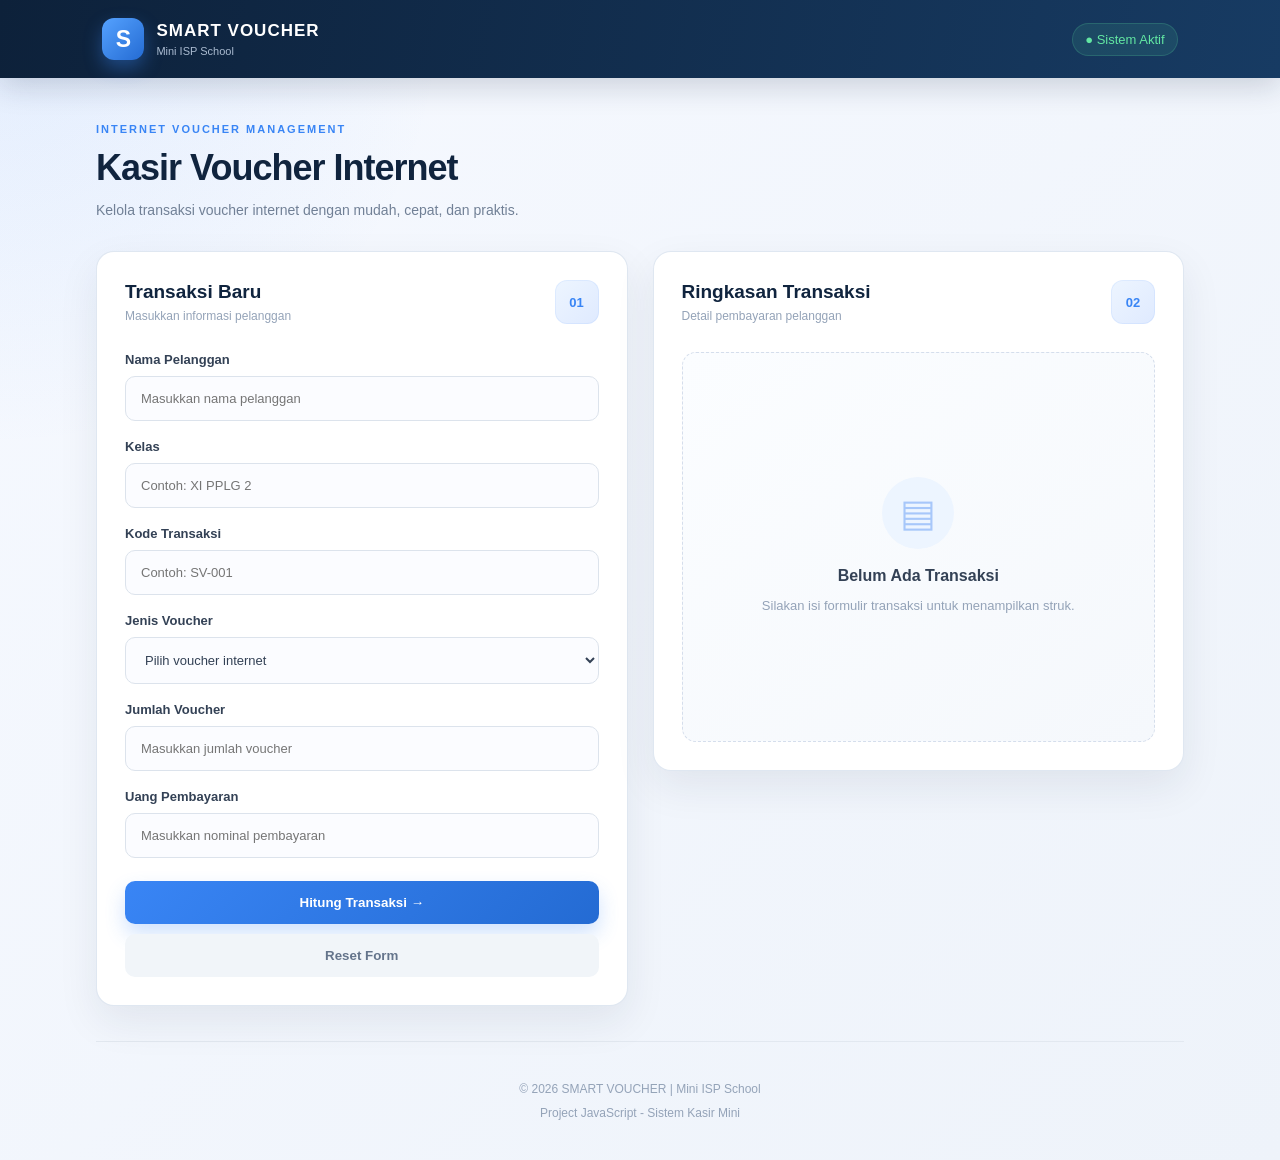
<file: index.html>
<!DOCTYPE html>
<html lang="id">
<head>
    <meta charset="UTF-8">
    <meta name="viewport" content="width=device-width, initial-scale=1.0">
    <title>Smart Voucher - Kasir Mini ISP</title>
    <link rel="stylesheet" href="style.css">
</head>
<body>

    <header class="navbar">
        <div class="logo">
            <span class="logo-icon">S</span>
            <div>
                <h2>SMART VOUCHER</h2>
                <p>Mini ISP School</p>
            </div>
        </div>
        <span class="status">● Sistem Aktif</span>
    </header>

    <main class="container">

        <section class="welcome">
            <p class="subtitle">INTERNET VOUCHER MANAGEMENT</p>
            <h1>Kasir Voucher Internet</h1>
            <p>Kelola transaksi voucher internet dengan mudah,
            cepat, dan praktis.</p>
        </section>

        <section class="content">

            <div class="form-card">
                <div class="card-title">
                    <div>
                        <h2>Transaksi Baru</h2>
                        <p>Masukkan informasi pelanggan</p>
                    </div>
                    <span class="number">01</span>
                </div>

                <form id="voucherForm">

                    <div class="form-group">
                        <label>Nama Pelanggan</label>
                        <input type="text" id="nama"
                        placeholder="Masukkan nama pelanggan" required>
                    </div>

                    <div class="form-group">
                        <label>Kelas</label>
                        <input type="text" id="kelas"
                        placeholder="Contoh: XI PPLG 2" required>
                    </div>

                    <div class="form-group">
                        <label>Kode Transaksi</label>
                        <input type="text" id="kode"
                        placeholder="Contoh: SV-001" required>
                    </div>

                    <div class="form-group">
                        <label>Jenis Voucher</label>
                        <select id="voucher" required>
                            <option value="" disabled selected>
                                Pilih voucher internet
                            </option>
                            <option value="2000">Voucher 1 Jam - Rp2.000</option>
                            <option value="5000">Voucher 3 Jam - Rp5.000</option>
                            <option value="10000">Voucher 1 Hari - Rp10.000</option>
                            <option value="25000">Voucher 7 Hari - Rp25.000</option>
                            <option value="75000">Voucher 30 Hari - Rp75.000</option>
                        </select>
                    </div>

                    <div class="form-group">
                        <label>Jumlah Voucher</label>
                        <input type="number" id="jumlah"
                        placeholder="Masukkan jumlah voucher"
                        min="1" required>
                    </div>

                    <div class="form-group">
                        <label>Uang Pembayaran</label>
                        <input type="number" id="bayar"
                        placeholder="Masukkan nominal pembayaran"
                        min="0" required>
                    </div>

                    <button type="submit" class="btn-primary">
                        Hitung Transaksi →
                    </button>

                    <button type="reset" class="btn-reset">
                        Reset Form
                    </button>

                </form>
            </div>

            <div class="receipt-card">
                <div class="card-title">
                    <div>
                        <h2>Ringkasan Transaksi</h2>
                        <p>Detail pembayaran pelanggan</p>
                    </div>
                    <span class="number">02</span>
                </div>

                <div id="emptyState">
                    <div class="empty-icon">▤</div>
                    <h3>Belum Ada Transaksi</h3>
                    <p>Silakan isi formulir transaksi
                    untuk menampilkan struk.</p>
                </div>

                <div id="receipt" class="hidden">

                    <div class="receipt-header">
                        <h2>SMART VOUCHER</h2>
                        <p>MINI ISP SCHOOL</p>
                        <span>================================</span>
                    </div>

                    <div class="receipt-info">
                        <div><span>Nama</span><strong id="rNama"></strong></div>
                        <div><span>Kelas</span><strong id="rKelas"></strong></div>
                        <div><span>Kode</span><strong id="rKode"></strong></div>
                        <div><span>Voucher</span><strong id="rVoucher"></strong></div>
                        <div><span>Harga</span><strong id="rHarga"></strong></div>
                        <div><span>Jumlah</span><strong id="rJumlah"></strong></div>
                    </div>

                    <div class="line"></div>

                    <div class="receipt-info">
                        <div><span>Subtotal</span><strong id="rSubtotal"></strong></div>
                        <div><span>Diskon (5%)</span><strong id="rDiskon"></strong></div>
                        <div><span>Administrasi</span><strong id="rAdmin"></strong></div>
                    </div>

                    <div class="total-box">
                        <span>Total Pembayaran</span>
                        <h2 id="rTotal"></h2>
                    </div>

                    <div class="receipt-info">
                        <div><span>Uang Bayar</span><strong id="rBayar"></strong></div>
                        <div><span>Kembalian</span><strong id="rKembalian"></strong></div>
                    </div>

                    <div class="receipt-footer">
                        <p>Terima kasih telah menggunakan</p>
                        <h3>SMART VOUCHER</h3>
                        <small>Internet mudah, cepat, dan terjangkau.</small>
                    </div>

                    <button onclick="window.print()"
                    class="btn-print">Cetak Struk</button>

                </div>
            </div>

        </section>

        <footer>
            <p>© 2026 SMART VOUCHER | Mini ISP School</p>
            <p>Project JavaScript - Sistem Kasir Mini</p>
        </footer>

    </main>

    <script src="script.js"></script>
</body>
</html>
</file>
<file: style.css>
* {
    margin: 0;
    padding: 0;
    box-sizing: border-box;
}

body {
    font-family: "Segoe UI", Arial, sans-serif;
    background:
        radial-gradient(circle at top left, rgba(57, 133, 245, 0.10), transparent 28rem),
        linear-gradient(135deg, #f6f9ff 0%, #eef3fa 100%);
    color: #1e293b;
    min-height: 100vh;
}

/* NAVBAR */

.navbar {
    background: linear-gradient(100deg, #0d213a 0%, #173b63 100%);
    color: white;
    padding: 18px 8%;
    display: flex;
    justify-content: space-between;
    align-items: center;
    box-shadow: 0 8px 30px rgba(15, 35, 61, 0.18);
}

.logo {
    display: flex;
    align-items: center;
    gap: 12px;
}

.logo-icon {
    background: linear-gradient(135deg, #55a2ff, #246bd3);
    width: 42px;
    height: 42px;
    display: flex;
    justify-content: center;
    align-items: center;
    border-radius: 12px;
    font-size: 23px;
    font-weight: bold;
    box-shadow: 0 8px 18px rgba(57, 133, 245, 0.38);
}

.logo h2 {
    font-size: 17px;
    letter-spacing: 1px;
}

.logo p {
    font-size: 11px;
    color: #aabbd0;
    margin-top: 4px;
}

.status {
    color: #62e6a2;
    font-size: 13px;
    background: rgba(98, 230, 162, 0.10);
    border: 1px solid rgba(98, 230, 162, 0.18);
    border-radius: 999px;
    padding: 8px 12px;
}

/* CONTAINER */

.container {
    width: 85%;
    max-width: 1200px;
    margin: auto;
}

.welcome {
    position: relative;
    padding: 45px 0 30px;
}

.subtitle {
    color: #3985f5;
    font-size: 11px;
    font-weight: bold;
    letter-spacing: 2px;
    margin-bottom: 12px;
}

.welcome h1 {
    font-size: 36px;
    color: #10243e;
    margin-bottom: 10px;
    letter-spacing: -1px;
}

.welcome > p:last-child {
    color: #718096;
    font-size: 14px;
    line-height: 1.6;
}

/* CONTENT */

.content {
    display: grid;
    grid-template-columns: 1fr 1fr;
    gap: 25px;
    align-items: start;
}

.form-card,
.receipt-card {
    background: white;
    padding: 28px;
    border: 1px solid rgba(213, 223, 237, 0.75);
    border-radius: 18px;
    box-shadow: 0 16px 40px rgba(20, 40, 70, 0.08);
    transition: transform 0.25s ease, box-shadow 0.25s ease;
}

.form-card:hover,
.receipt-card:hover {
    transform: translateY(-3px);
    box-shadow: 0 20px 45px rgba(20, 40, 70, 0.12);
}

.card-title {
    display: flex;
    justify-content: space-between;
    align-items: center;
    margin-bottom: 28px;
}

.card-title h2 {
    font-size: 19px;
    color: #10243e;
}

.card-title p {
    font-size: 12px;
    color: #94a3b8;
    margin-top: 6px;
}

.number {
    background: linear-gradient(135deg, #edf5ff, #dfeaff);
    color: #3985f5;
    width: 44px;
    height: 44px;
    display: grid;
    place-items: center;
    border-radius: 12px;
    font-weight: bold;
    font-size: 13px;
    box-shadow: inset 0 0 0 1px rgba(57, 133, 245, 0.08);
}

/* FORM */

.form-group {
    margin-bottom: 18px;
}

.form-group label {
    display: block;
    font-size: 13px;
    font-weight: bold;
    margin-bottom: 9px;
    color: #334155;
}

.form-group input,
.form-group select {
    width: 100%;
    padding: 14px 15px;
    border: 1px solid #dce3ec;
    border-radius: 10px;
    outline: none;
    font-size: 13px;
    background: #fbfcff;
    color: #334155;
    transition: 0.2s ease;
}

.form-group input:focus,
.form-group select:focus {
    border-color: #3985f5;
    background: #fff;
    box-shadow: 0 0 0 4px rgba(57, 133, 245, 0.10);
}

button {
    width: 100%;
    padding: 14px;
    border: none;
    border-radius: 10px;
    cursor: pointer;
    font-weight: bold;
    transition: 0.2s ease;
}

.btn-primary {
    background: linear-gradient(135deg, #3985f5, #246bd3);
    color: white;
    margin-top: 5px;
    box-shadow: 0 10px 20px rgba(57, 133, 245, 0.24);
}

.btn-primary:hover {
    transform: translateY(-2px);
    box-shadow: 0 13px 24px rgba(57, 133, 245, 0.32);
}

.btn-reset {
    background: #f1f5f9;
    color: #64748b;
    margin-top: 10px;
}

.btn-reset:hover {
    background: #e2e8f0;
}

/* EMPTY STATE */

#emptyState {
    text-align: center;
    min-height: 390px;
    display: flex;
    flex-direction: column;
    justify-content: center;
    align-items: center;
    padding: 65px 20px;
    border: 1px dashed #d5deec;
    border-radius: 14px;
    background: linear-gradient(145deg, #fbfdff, #f5f8fc);
}

.empty-icon {
    width: 72px;
    height: 72px;
    display: grid;
    place-items: center;
    font-size: 38px;
    border-radius: 50%;
    color: #a7c7fa;
    background: #edf5ff;
    margin-bottom: 18px;
}

#emptyState h3 {
    color: #334155;
    font-size: 16px;
    margin-bottom: 10px;
}

#emptyState p {
    color: #94a3b8;
    font-size: 13px;
    line-height: 1.7;
}

/* RECEIPT */

.hidden {
    display: none !important;
}

.receipt-card {
    position: sticky;
    top: 24px;
    overflow: hidden;
}

#receipt {
    position: relative;
    padding: 20px 18px 12px;
    border: 1px solid #edf1f6;
    border-radius: 14px;
    background:
        linear-gradient(rgba(255, 255, 255, 0.96), rgba(255, 255, 255, 0.96)),
        repeating-linear-gradient(0deg, #eaf0f7 0, #eaf0f7 1px, transparent 1px, transparent 24px);
    box-shadow: 0 12px 30px rgba(15, 35, 61, 0.08);
}

.receipt-header {
    text-align: center;
    padding: 10px 0 20px;
}

.receipt-header h2 {
    color: #10243e;
    font-size: 21px;
    letter-spacing: 2px;
}

.receipt-header p {
    color: #3985f5;
    font-size: 11px;
    margin: 6px 0 15px;
    font-weight: bold;
}

.receipt-header span {
    color: #b8c4d4;
    font-size: 11px;
    overflow-wrap: anywhere;
}

.receipt-info {
    display: flex;
    flex-direction: column;
    gap: 15px;
    margin: 18px 0;
}

.receipt-info div {
    display: flex;
    justify-content: space-between;
    gap: 10px;
    font-size: 13px;
}

.receipt-info span {
    color: #64748b;
}

.receipt-info strong {
    color: #1e293b;
    text-align: right;
    overflow-wrap: anywhere;
}

.line {
    border-top: 1px dashed #cbd5e1;
    margin: 20px 0;
}

.total-box {
    background: linear-gradient(135deg, #edf5ff, #dfedff);
    border: 1px solid #d7e7ff;
    padding: 18px;
    border-radius: 12px;
    margin: 20px 0;
    box-shadow: 0 8px 18px rgba(57, 133, 245, 0.08);
}

.total-box span {
    color: #64748b;
    font-size: 12px;
}

.total-box h2 {
    color: #246bd3;
    font-size: 25px;
    margin-top: 8px;
}

.receipt-footer {
    text-align: center;
    border-top: 1px dashed #cbd5e1;
    padding-top: 22px;
    margin-top: 25px;
}

.receipt-footer p {
    font-size: 12px;
    color: #64748b;
}

.receipt-footer h3 {
    color: #3985f5;
    font-size: 17px;
    margin: 8px 0;
}

.receipt-footer small {
    color: #94a3b8;
    font-size: 11px;
}

.btn-print {
    background: linear-gradient(135deg, #10243e, #1e416a);
    color: white;
    margin-top: 22px;
    box-shadow: 0 10px 20px rgba(16, 36, 62, 0.18);
}

.btn-print:hover {
    transform: translateY(-2px);
    box-shadow: 0 13px 24px rgba(16, 36, 62, 0.25);
}

/* FOOTER */

footer {
    text-align: center;
    padding: 35px 0;
    margin-top: 35px;
    border-top: 1px solid #e2e8f0;
    color: #94a3b8;
    font-size: 12px;
    line-height: 2;
}

/* RESPONSIVE */

@media (max-width: 800px) {
    .container {
        width: 92%;
    }

    .content {
        grid-template-columns: 1fr;
    }

    .welcome h1 {
        font-size: 26px;
    }

    .navbar {
        padding: 16px 4%;
    }
}

@media print {
    body {
        background: white;
    }

    .navbar,
    .welcome,
    .form-card,
    footer,
    .card-title,
    .btn-print {
        display: none !important;
    }

    .container {
        width: 100%;
    }

    .content {
        display: block;
    }

    .receipt-card {
        box-shadow: none;
        padding: 20px;
    }

    #receipt {
        display: block !important;
    }
}
</file>
